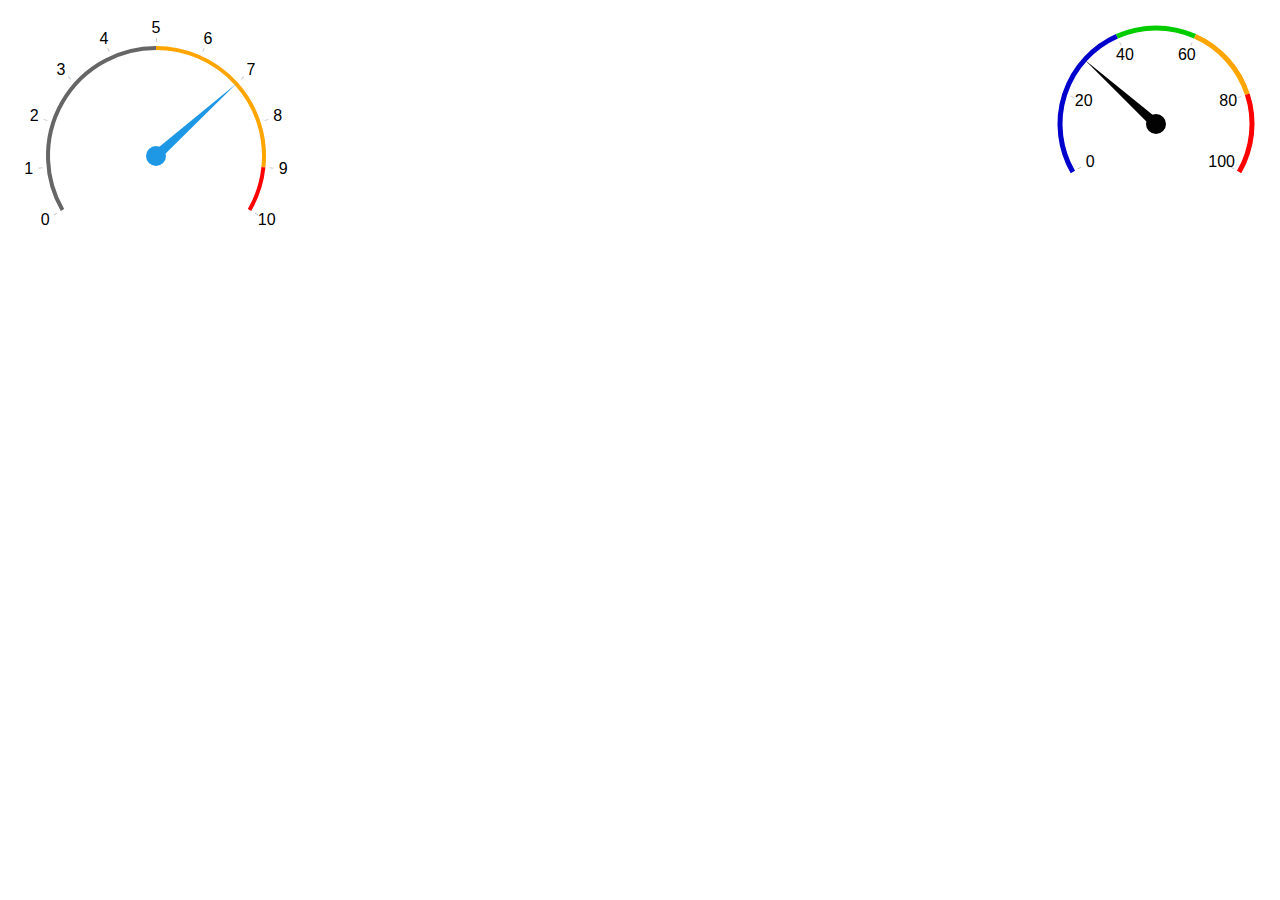
<file: Simple-jQuery-Plugin-For-Creating-SVG-Based-Gauges/test/index.html>
<!doctype html>
<html>
<head>
    <title>jquery-gauge demo</title>
    <meta name="viewport" content="width=1024, maximum-scale=1">
    <link href="../jquery-gauge.css" type="text/css" rel="stylesheet">
    <style>
        .demo1 {
            position: relative;
            width: 20vw;
            height: 20vw;
            box-sizing: border-box;
            float:left;
            margin:20px;
            overflow:visible;
        }

        .demo2 {
            position: relative;
            width: 15vw;
            height: 15vw;
            box-sizing: border-box;
            float:right;
            margin:20px
        }
    </style>
</head>
<body>
    <div class="gauge1 demo1"></div>

    <div class="gauge2 demo2"></div>

    <script src="https://ajax.googleapis.com/ajax/libs/jquery/1.11.2/jquery.min.js"></script>
    <script type="text/javascript" src="../jquery-gauge.min.js"></script>
    <script>

        // first example
        var gauge = new Gauge($('.gauge1'), {value: 70});

        // second example
        $('.gauge2').gauge({
            values: {
                0 : '0',
                20: '20',
                40: '40',
                60: '60',
                80: '80',
                100: '100',
            },
            colors: {
                0 : '#0000CC',
				40: '#00CC00',
                60: '#ffa500',
                80: '#f00'
            },
            angles: [
                150,
                390
            ],
            lineWidth: 5,
            arrowWidth: 10,
            arrowColor: '#020202',
            inset:true,

            value: 30
        });
    </script>
</body>
</html>
</file>
